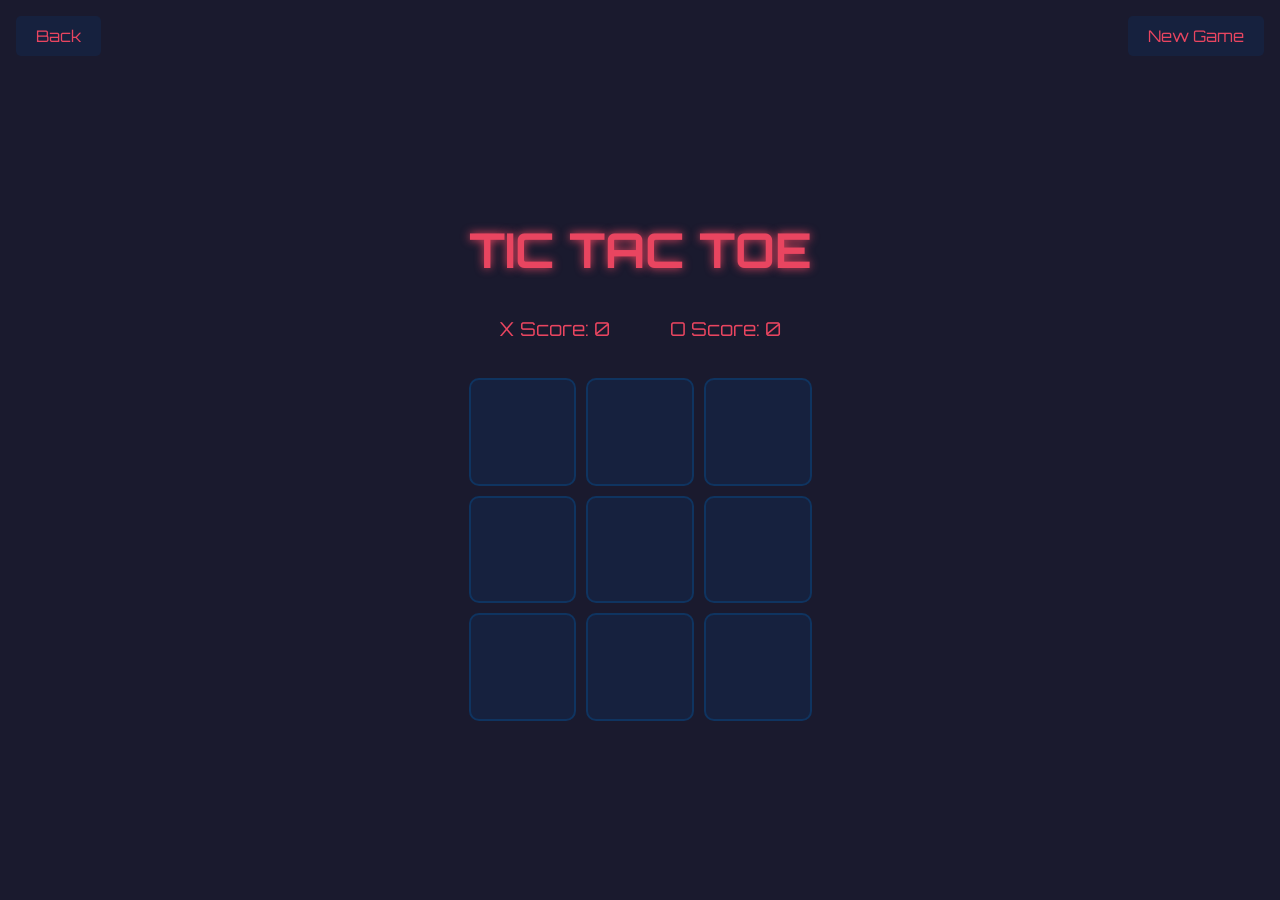
<file: docs/tic-tac-toe/index.html>
<!DOCTYPE html>
<html lang="en">

<head>
    <meta charset="UTF-8">
    <meta name="viewport" content="width=device-width, initial-scale=1.0">
    <title>Tic Tac Toe</title>
    <link href="https://fonts.googleapis.com/css2?family=Orbitron:wght@400;700&display=swap" rel="stylesheet">
    <link rel="stylesheet" href="styles.css">
</head>

<body>
    <nav class="navbar">
        <a href="https://odonnellrory.github.io" class="nav-button" id="backButton">Back</a>
        <button id="restartButton" class="nav-button">New Game</button>
    </nav>
    <div class="container">
        <h1 id="playerText">Tic Tac Toe</h1>
        <div id="scoreBoard">
            <div class="score">X Score: <span id="xScore">0</span></div>
            <div class="score">O Score: <span id="oScore">0</span></div>
        </div>
        <div id="gameboard">
            <div class="box" id="0"></div>
            <div class="box" id="1"></div>
            <div class="box" id="2"></div>
            <div class="box" id="3"></div>
            <div class="box" id="4"></div>
            <div class="box" id="5"></div>
            <div class="box" id="6"></div>
            <div class="box" id="7"></div>
            <div class="box" id="8"></div>
        </div>

    </div>
    <script src="app.js"></script>
</body>

</html>
</file>
<file: docs/tic-tac-toe/styles.css>
:root {
    --background: #1a1a2e;
    --text: #e94560;
    --neon: #16213e;
    --box-border: #0f3460;
    --hover: #533483;
    --winning-blocks: #e94560;
}

* {
    padding: 0;
    margin: 0;
    box-sizing: border-box;
}

body {
    font-family: 'Orbitron', sans-serif;
    background-color: var(--background);
    color: var(--text);
    min-height: 100vh;
    display: flex;
    flex-direction: column;
}

.navbar {
    background-color: var(--background);
    padding: 1rem;
    display: flex;
    justify-content: space-between;
    align-items: center;
}

.nav-button {
    padding: 10px 20px;
    border: none;
    border-radius: 5px;
    background-color: var(--neon);
    color: var(--text);
    font-family: 'Orbitron', sans-serif;
    font-size: clamp(0.8rem, 2vw, 1rem);
    text-decoration: none;
    cursor: pointer;
    transition: all 0.3s ease;
}

.nav-button:hover {
    background-color: var(--hover);
    transform: translateY(-2px);
    box-shadow: 0 0 15px var(--text);
}

.container {
    flex: 1;
    display: flex;
    justify-content: center;
    align-items: center;
    flex-direction: column;
    padding: 2rem 1rem;
}

h1 {
    font-size: clamp(2rem, 5vw, 3rem);
    text-transform: uppercase;
    margin-bottom: 2rem;
    text-shadow: 0 0 10px var(--text);
    text-align: center;
}

#scoreBoard {
    display: flex;
    justify-content: space-around;
    width: 100%;
    max-width: 400px;
    margin-bottom: 2rem;
}

.score {
    font-size: clamp(1rem, 3vw, 1.2rem);
    margin: 5px;
}

#gameboard {
    display: grid;
    grid-template-columns: repeat(3, 1fr);
    gap: 10px;
    margin-bottom: 2rem;
    width: 100%;
    max-width: 400px;
}

.box {
    aspect-ratio: 1 / 1;
    display: flex;
    justify-content: center;
    align-items: center;
    font-size: clamp(2rem, 10vw, 3rem);
    background-color: var(--neon);
    border: 2px solid var(--box-border);
    border-radius: 10px;
    cursor: pointer;
    transition: all 0.3s ease;
}

.box:hover {
    background-color: var(--hover);
    transform: scale(1.05);
}

.box.winner {
    background-color: var(--winning-blocks);
    color: var(--text);
    animation: winner-animation 1.5s ease infinite;
}

@keyframes winner-animation {
    0% {
        transform: scale(1);
    }

    50% {
        transform: scale(1.05);
    }

    100% {
        transform: scale(1);
    }
}

@media (max-width: 480px) {
    .container {
        padding: 1rem;
    }

    .nav-button {
        padding: 8px 16px;
    }
}

@media (min-width: 1200px) {
    .container {
        max-width: 1000px;
        margin: 0 auto;
    }
}
</file>
